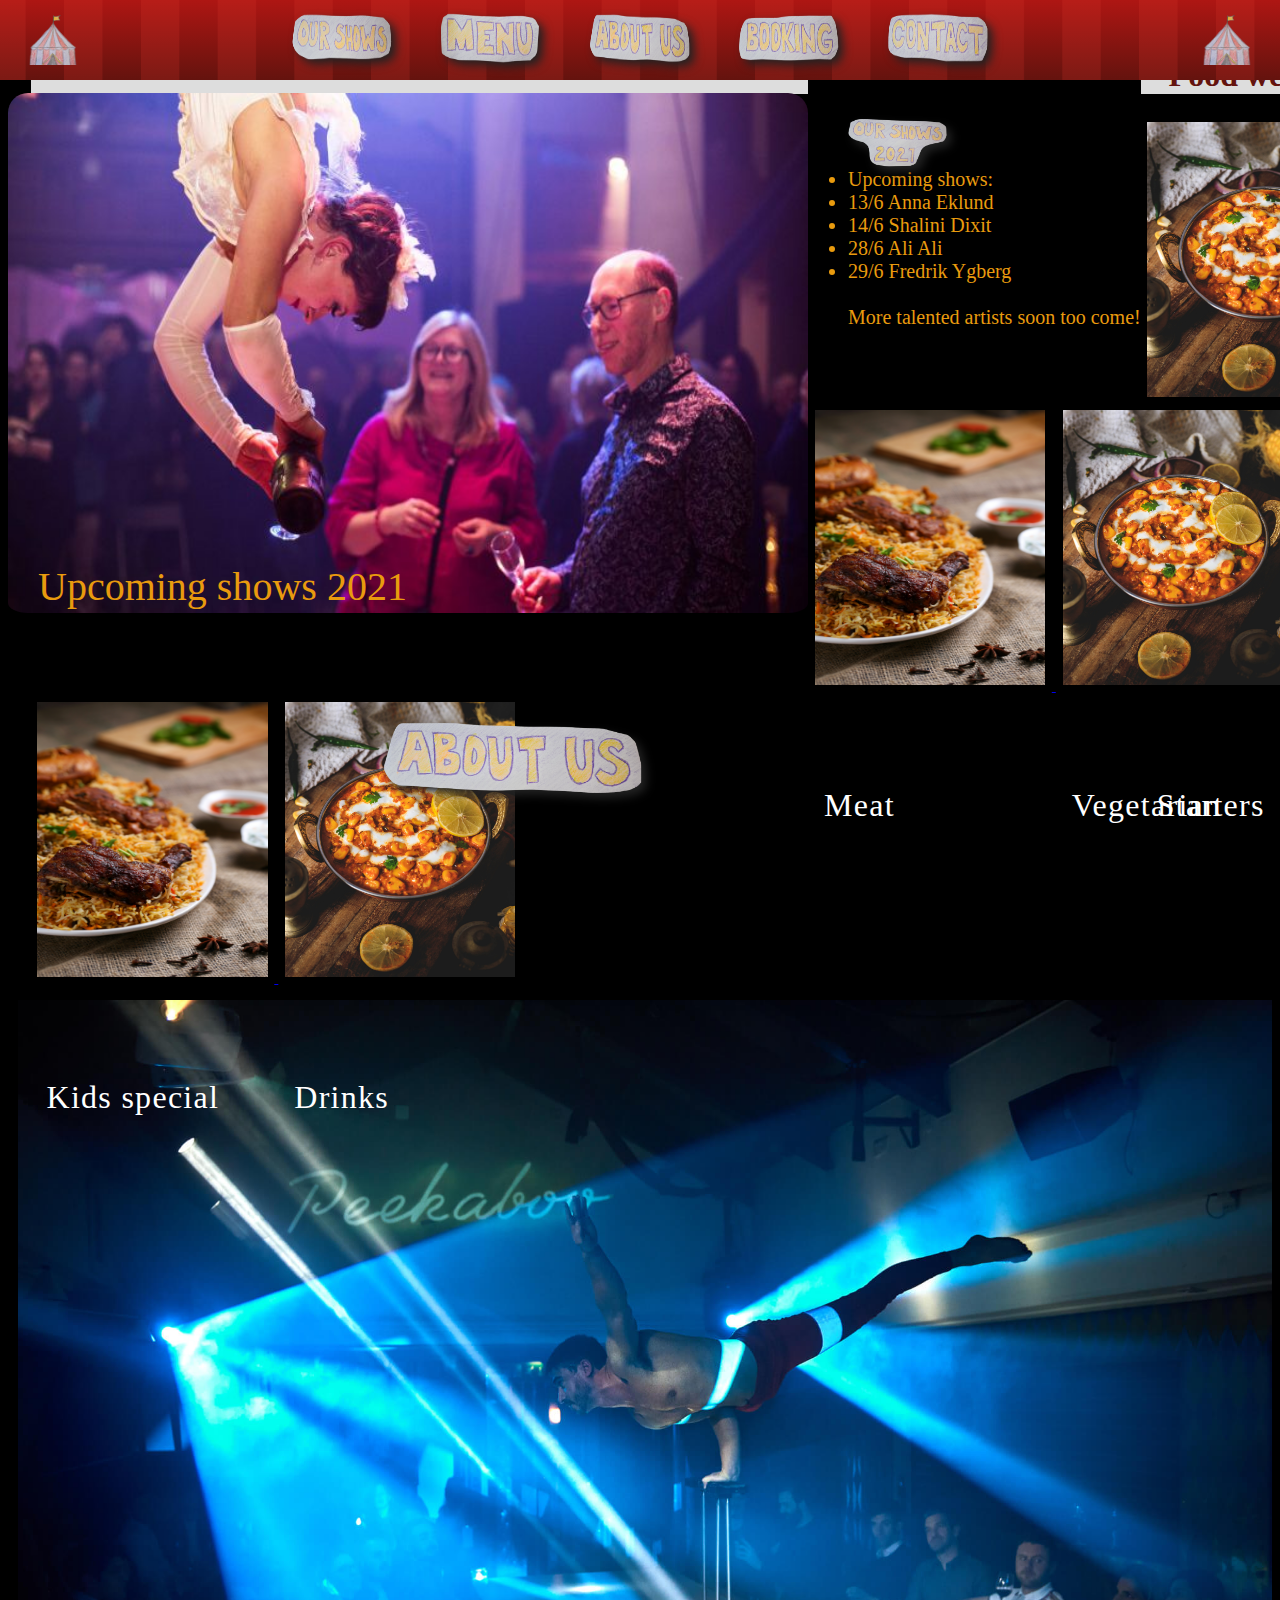
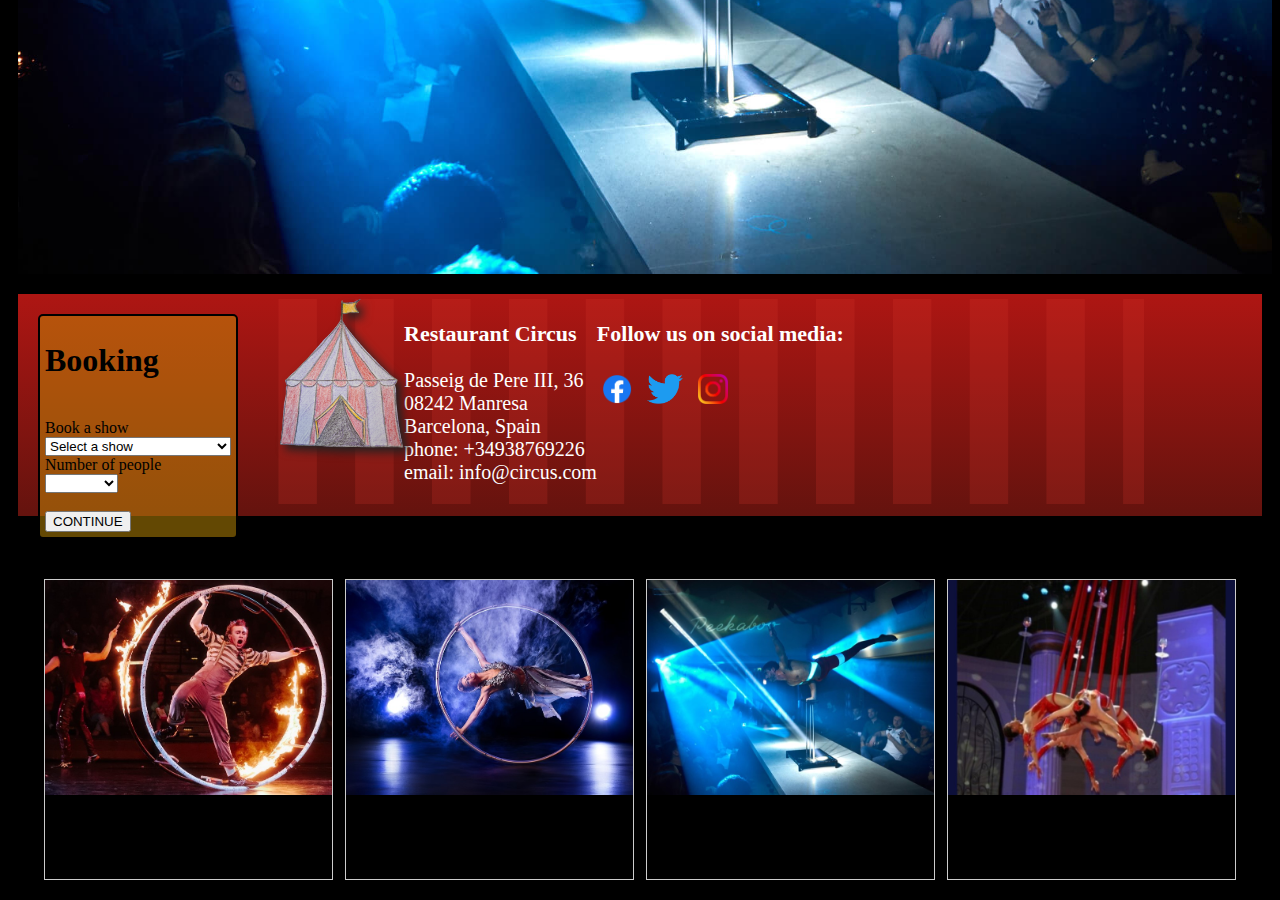
<file: index.html>
<html>

<head>
    <title>Restaurant Circus</title>

    <link rel="stylesheet" href="https://cdn.jsdelivr.net/npm/bootstrap@4.6.0/dist/css/bootstrap.min.css"
        integrity="sha384-B0vP5xmATw1+K9KRQjQERJvTumQW0nPEzvF6L/Z6nronJ3oUOFUFpCjEUQouq2+l" crossorigin="anonymous">
    <link rel="stylesheet" href="./style/order.css">
    <link rel="stylesheet" href="./style/circus.css">

</head>

<body>

    <header class="header background-pattern__wrapper">
        <div class="background-pattern">
            <div class="wrapper-content header__flex">
                <div class="header__logo-wrapper logo_small">
                    <button class="button">
                        <span class="header__logo" aria-label="Home"></span>
                    </button>
                </div>
        
                <div class="nav__wrapper">
                    <ul class="nav__links">
                        
                        <li><a href="#top"><img class='navimg dropshadow' src="./img/txt_img/our_shows-transparant.png"
                                    alt=""></a></li>
                        <li><a href="#menuanchor"><img class='navimg dropshadow'
                                    src="./img/txt_img/menu-transparant.png" alt=""></a></li>
                        <li><a href="#aboutusanchor"><img class='navimg dropshadow about_button'
                                    src="./img/txt_img/about_us-transparant.png" alt=""></a></li>
                        <li><a href="#bookinganchor" class="bmenu"><img class='navimg dropshadow'
                                    src="./img/txt_img/booking-transparant.png" alt=""></a></li>
                        <li><a href="#footeranchor"><img class='navimg dropshadow'
                                    src="./img/txt_img/contact-transparant.png" alt=""></a></li>

                    </ul>
                </div>

                <div class="header__logo-wrapper logo_small">
                    <button class="button">
                        <span class="header__logo" aria-label="Home"></span>
                    </button>
                </div>

            </div>
            
        </div>
    </header>


    <div class="container " id="topcont">
        <div class="row">
            <div class="col-lx col-">
                <div id="ourshows" >
                    <div class="adtext " id="adtext">
                        <p>Upcoming shows 2021</p>
                    </div>
                    <div id="fadeGallery" class=>
                        <img src="./img/wine lady.jpg" class="active" />
                        <img src="./img/white drape lady.jpg" />
                        <img src="./img/girl on drape.jpg" />
                    </div>
                </div>
            </div>
            <div class="col-3 col-2">
                <ul id="showlist">
                    <img class='navimg dropshadow' src="./img/txt_img/our_shows_2021-transparant.png" alt="">
                    <li>Upcoming shows: </li>
                    <li title="The queen of the slackline">13/6 Anna Eklund</li>
                    <li title='The wonder woman of the trapeze'>14/6 Shalini Dixit</li>
                    <li title='Acrobat extraordinaire'>28/6 Ali Ali</li>
                    <li title='Skateboard balance artist'>29/6 Fredrik Ygberg</li><br>
                    More talented artists soon too come!
                </ul>
            </div>
        </div>
    </div> <!-- end of topcont -->


    <a name="menuanchor"></a>
    <div id="menu">
        <div >
            <div class="food_menu_images_wrapper">
                <div class="menu_heading menu_heading_color" >
                    <h1>Food we offer</h1>
                </div>
                <a href="#starter_section" onclick="show_menu()">
                    <div class="food_menu_wrapper">
                        <img src="./img/veg.jpg" alt="" class="food_menu_images">
                        <span class="food_menu_title">Starters</span>
                    </div>
                </a>
                <a href="#meat_section" onclick="show_menu()">
                    <div class="food_menu_wrapper">
                        <img src="./img/meat.jpg" alt="" class="food_menu_images">
                        <span class="food_menu_title">Meat</span>
                    </div>
                </a>
                <a href="#veg_section" onclick="show_menu()">
                    <div class="food_menu_wrapper">
                        <img src="./img/veg.jpg" alt="" class="food_menu_images">
                        <span class="food_menu_title">Vegetarian</span>
                    </div>
                </a>
                <a href="#kid_section" onclick="show_menu()">
                    <div class="food_menu_wrapper">
                        <img src="./img/meat.jpg" alt="" class="food_menu_images">
                        <span class="food_menu_title">Kids special</span>
                    </div>
                </a>

                <a href="#drink_section" onclick="show_menu()">
                    <div class="food_menu_wrapper">
                        <img src="./img/veg.jpg" alt="" class="food_menu_images">
                        <span class="food_menu_title">Drinks</span>
                    </div>
                </a>

            </div>


            <div class="menu_wrapper hide" id="menu_section">
                <div class="menu_heading menu_heading_color" onclick="show_hide_toggle()">
                    <h1>Menu</h1>
                </div>

                <div class="menu_subheading" id="starter_section">
                    <h3>Starters</h3>
                </div>
                <div class="sub_menu_wrapper" id="starter"> </div>


                <div class="menu_subheading" id="meat_section">
                    <h3>Meat</h3>
                </div>
                <div class="sub_menu_wrapper" id="meat"> </div>

                <div class="menu_subheading" id="veg_section">
                    <h3>Vegetarian</h3>
                </div>
                <div class="sub_menu_wrapper" id="veg"> </div>

                <div class="menu_subheading" id="kid_section">
                    <h3>Kids special</h3>
                </div>
                <div class="sub_menu_wrapper" id="kid"> </div>

                <div class="menu_subheading" id="drink_section">
                    <h3>Drinks</h3>
                </div>
                <div class="sub_menu_wrapper" id="drink"> </div>

            </div>

        </div>
    </div> <!-- end of menu -->

    <a name="aboutusanchor"></a>
    <div class="container" id="aboutuscont">
        <div id="aboutus" class="row">
            <div id="abouttop" class="col-xl col-sm" >
                <img class="about_button " id="aboutimg" src="./img/man on table.jpg" alt="">
                <img  id="aboutimg2" class="img2 dropshadow about_button" src="./img/txt_img/about_us-transparant.png" alt="About Us">
            </div>
            <div id="about" style="display:none;" class="col-4 col-4">
                <h1>About Us</h1>
                <p>
                    Restaurant Circus opened in May 2021 by a Ida Krone, a fantastic chef and former circus artist
                    and animal trainer with a burning interest to promote the circus arts. To get the absolute 
                    best of the two worlds we offer exciting and whimsical shows with top artists performing 
                    both traditional circus acts as well as contemporary acts. <br>
                    This is combined with the best foods and drinks to guarantee you a fantastical evening!
                </p>
                <p>
                    <h2>Come, let us entertain you!</h2>
                    
                </p>
            </div>
            <!--
            <div class=" col-3 col-" ><img id="about-ida" class=" .responsive"style="display:none;" src="./img/Friedländer.plakat.9.7.krone.jpg" alt="">
            
            </div>
            -->
        </div> <!-- end of about us -->
    </div>
   
    <a name="bookinganchor"></a>
    <!--Booking-->
    <div id="bookingdiv" class="container bookingbackground">
        <div class="row" style="background-image: url('./img/background.png');">
            <div id="Booking" class="col-">
                <h1>Booking</h1>
                <br />
                <label>Book a show</label><br>
                <select id="mySelect1" onchange="s()">
                    <option selected disabled>Select a show</option>
                    <option>Slackline - Friday 13/6</option>
                    <option>Trapeze - Saturday 14/6</option>
                    <option>Acrobat act - Friday 28/6</option>
                    <option>Skateboard - Saturday 29/6</option>
                </select><br>
                <label>Number of people</label><br>
                <select id="mySelect2">
                    <option selected disabled></option>
                    <option>2 guests</option>
                    <option>3 guests</option>
                    <option>4 guests</option>
                    <option>5 guests</option>
                    <option>6 guests</option>
                </select><br><br>
                <button onclick="v()">CONTINUE</button>
            </div> <!-- end Booking -->

            <!-- Gallery Show -->
            <div class="paddedrow col-sm">
                <div class="responsive">
                    <div class="gallery">
                        <a target="_blank" href="./img/1.jfif">
                            <img class="galleryimg" src="./img/1.jfif" alt="Show 1">
                        </a>
                        <div class="desc" id='1'>Anna Eklund<br>The queen of the slackline<br>Friday 2021-06-13</div>
                    </div>
                </div>

                <div class="responsive">
                    <div class="gallery">
                        <a target="_blank" href="./img/2.jpeg">
                            <img class="galleryimg" src="./img/2.jpeg" alt="Show 2">
                        </a>
                        <div class="desc" id='2'>Shalini Dixit<br>The wonder woman of the trapeze<br>2021-06-14</div>
                    </div>
                </div>

                <div class="responsive">
                    <div class="gallery">
                        <a target="_blank" href="./img/3.jpg">
                            <img class="galleryimg" src="./img/3.jpg" alt="Show 3">
                        </a>
                        <div class="desc" id='3'>Ali Ali<br>Acrobat extraordinaire<br>Friday 2021-06-28</div>
                    </div>
                </div>

                <div class="responsive">
                    <div class="gallery">
                        <a target="_blank" href="./img/4.jpeg">
                            <img class="galleryimg" src="./img/4.jpeg" alt="Show 4">
                        </a>
                        <div class="desc" id='4'>Fredrik Ygberg<br>The amazing skateboard artist<br>2021-06-29</div>
                    </div>
                </div>
            </div>

            <!--BOOKING ENQUIRY-->            
            <div id="BookingEnquiry" style="visibility: hidden; text-align: center;">
                <form  enctype="text/plain" name="myForm" method="post">
                    <h4>MAKE A BOOKING ENQUIRY</h4>                    
                    <input type="email" name="email" placeholder="Enter your email *" required>                 
                    <input type="text" name="Company Name" placeholder="Company Name">                                        
                    <input type="text" name="First Name"  placeholder="First Name *" required>                                       
                    <input type="text" name="Last Name"  placeholder="Last Name *" required>                    
                    <input type="tel" name="phonenumber" min="6" max="15"  placeholder="Mobile Number *" required>                  
                    <textarea name="comments" cols="20" rows="4"  placeholder="Special Requests"></textarea>
                    <br> 
                    <input type="submit">                       
                </form>
            </div>            
    </div> <!-- end bookingdiv row -->  

    <a name="footeranchor"></a>
    <footer class="background-pattern__wrapper">
        <div class="container background-pattern">
            <div class="row">
                <div class="col-sm">
                    <a href="#top">
                        <img class="logotype dropshadow" src="./img/txt_img/logotype-transparant.png"
                            alt="Restaurant Circus">
                    </a>
                </div>
                <div class="col-sm">
                    <p class="heading"> Restaurant Circus</p>
                    <p>
                        Passeig de Pere III, 36 <br>
                        08242 Manresa <br>
                        Barcelona, Spain <br>
                        phone: +34938769226 <br>
                        email: <email>info@circus.com</email>
                    </p>
                </div>

                <div class="col-sm">
                    <p class="heading">Follow us on social media: </p>
                    <p>
                        <a href="https://facebook.com">
                            <img class="social" src="./img/f_logo_RGB-Blue_58.png" alt="Facebook"></a>
                        <a href="https://twitter.com">
                            <img class="social" src="./img/2021 Twitter logo - blue.png" alt="Twitter"></a>
                        <a href="https://instagram.com">
                            <img class="social" src="./img/Instagram_Glyph_Gradient_RGB.png" alt="Instagram"></a>
                    </p>
                </div>

                <div id="map" class="dropshadow col-">
                    <iframe
                        src="https://www.google.com/maps/embed?pb=!1m18!1m12!1m3!1d2977.661393188184!2d1.821665316226076!3d41.72782497923457!2m3!1f0!2f0!3f0!3m2!1i1024!2i768!4f13.1!3m3!1m2!1s0x12a4580d17198c37%3A0xc077e214328b5847!2sRestaurant%20Circus!5e0!3m2!1ssv!2sse!4v1620205427652!5m2!1ssv!2sse"
                        style="border:0;" allowfullscreen="" loading="lazy"></iframe>
                </div>
            </div>
        </div>

    </footer>

    <script src="https://ajax.googleapis.com/ajax/libs/jquery/3.5.1/jquery.min.js"></script>   
    <script src="./script/circus.js"></script>
    <script src="./script/booking.js"></script>

</body>

</html>
</file>
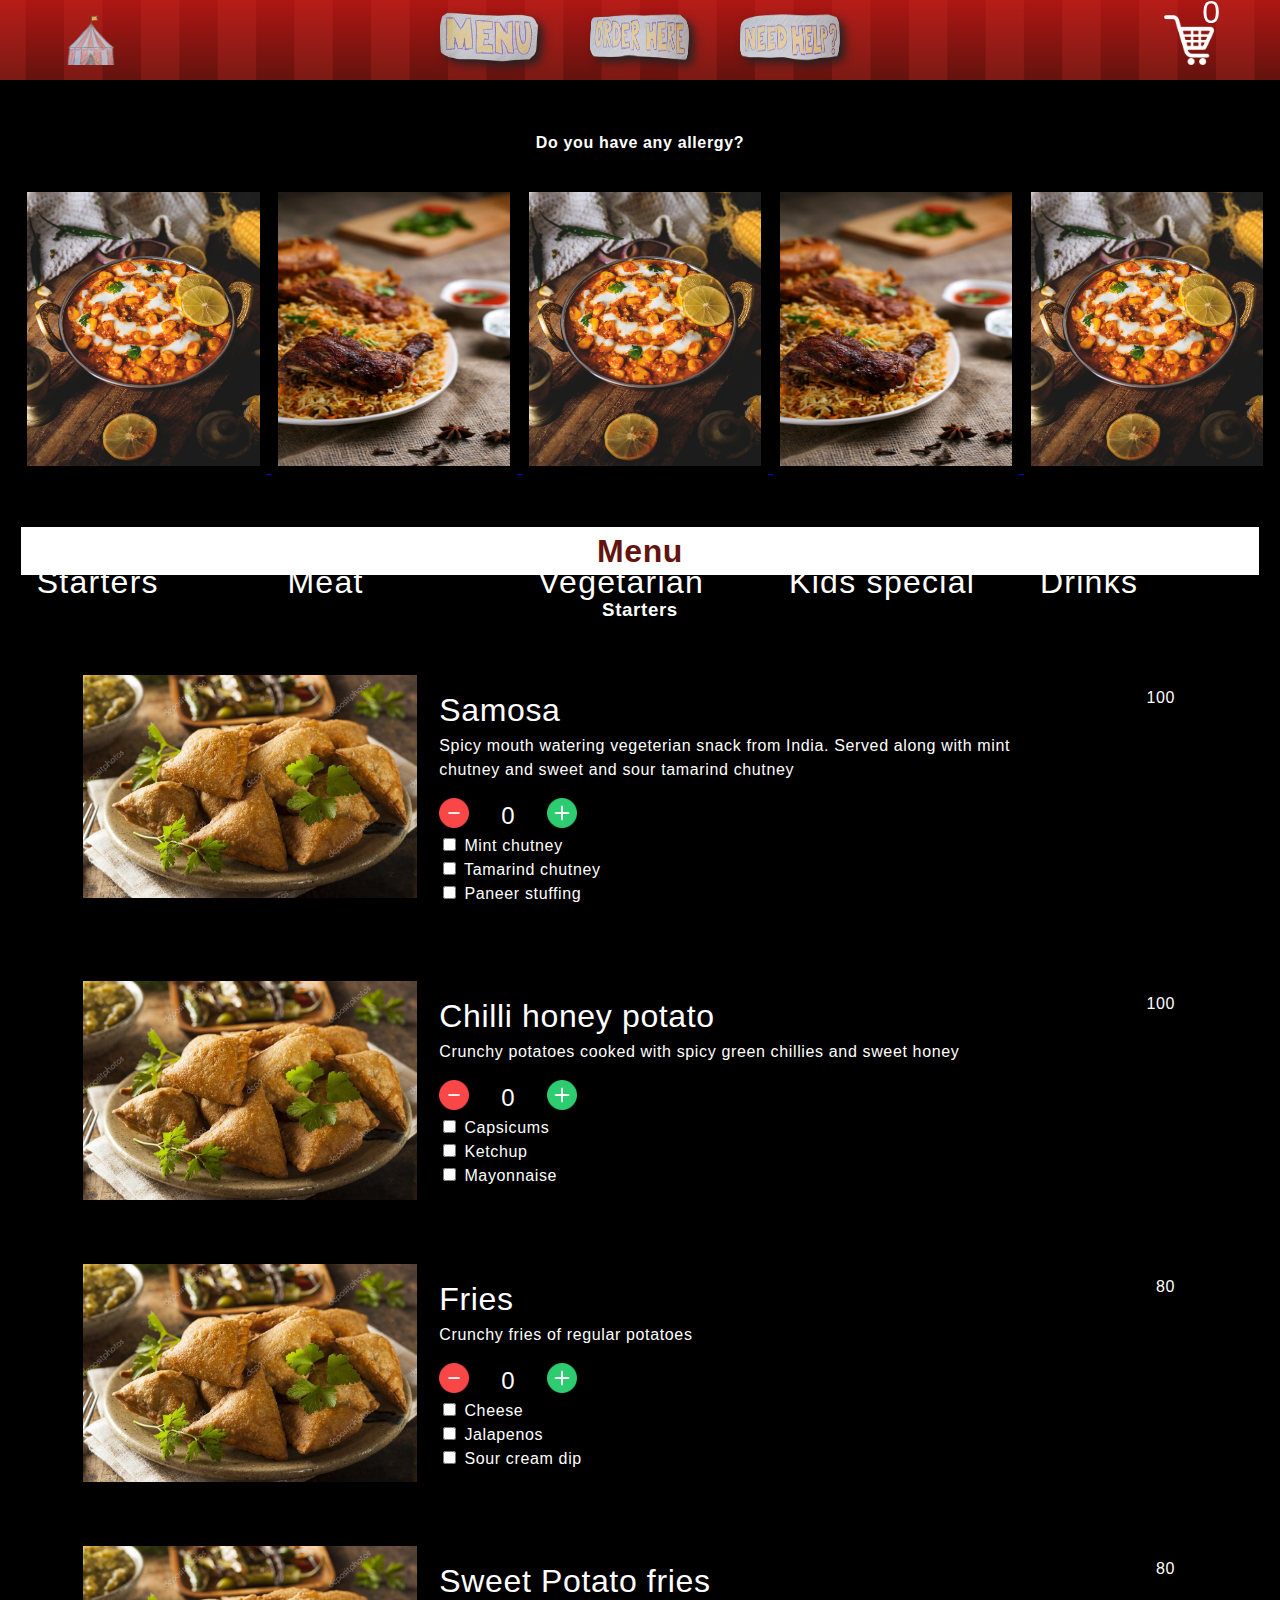
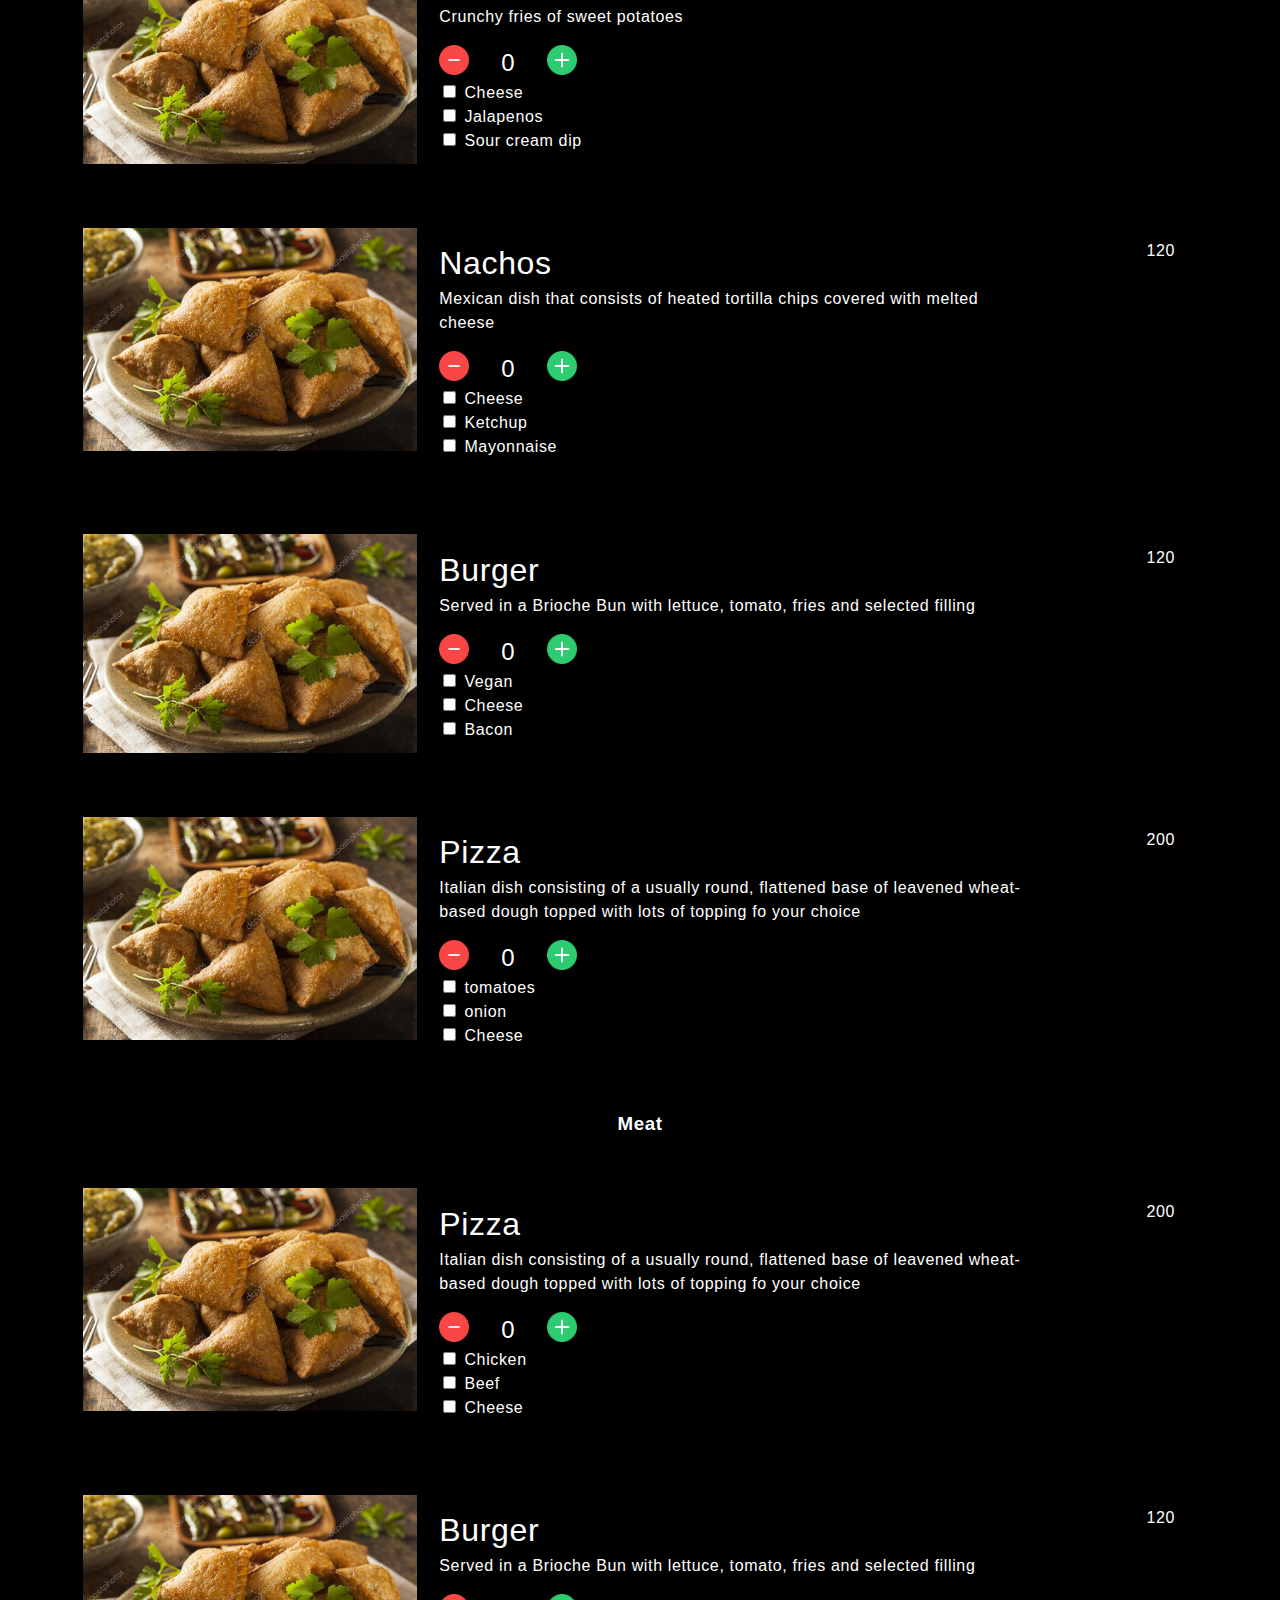
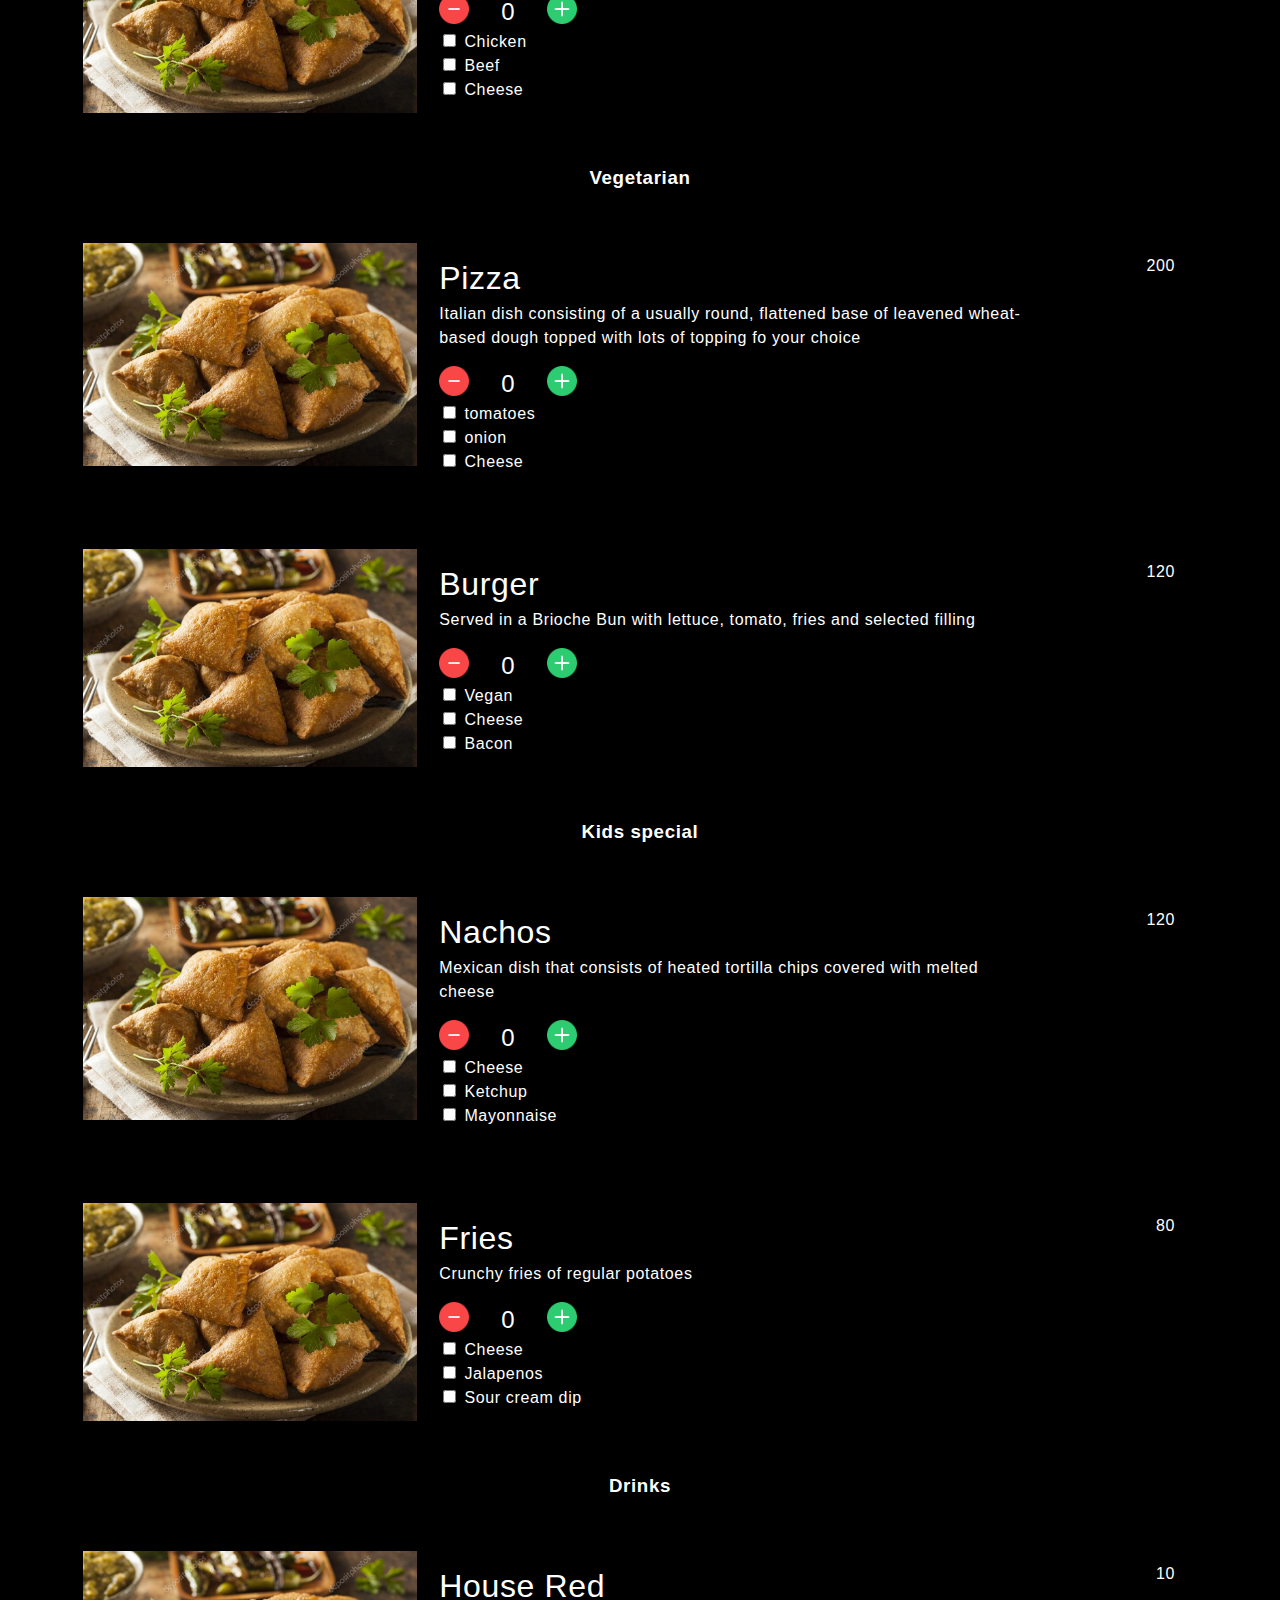
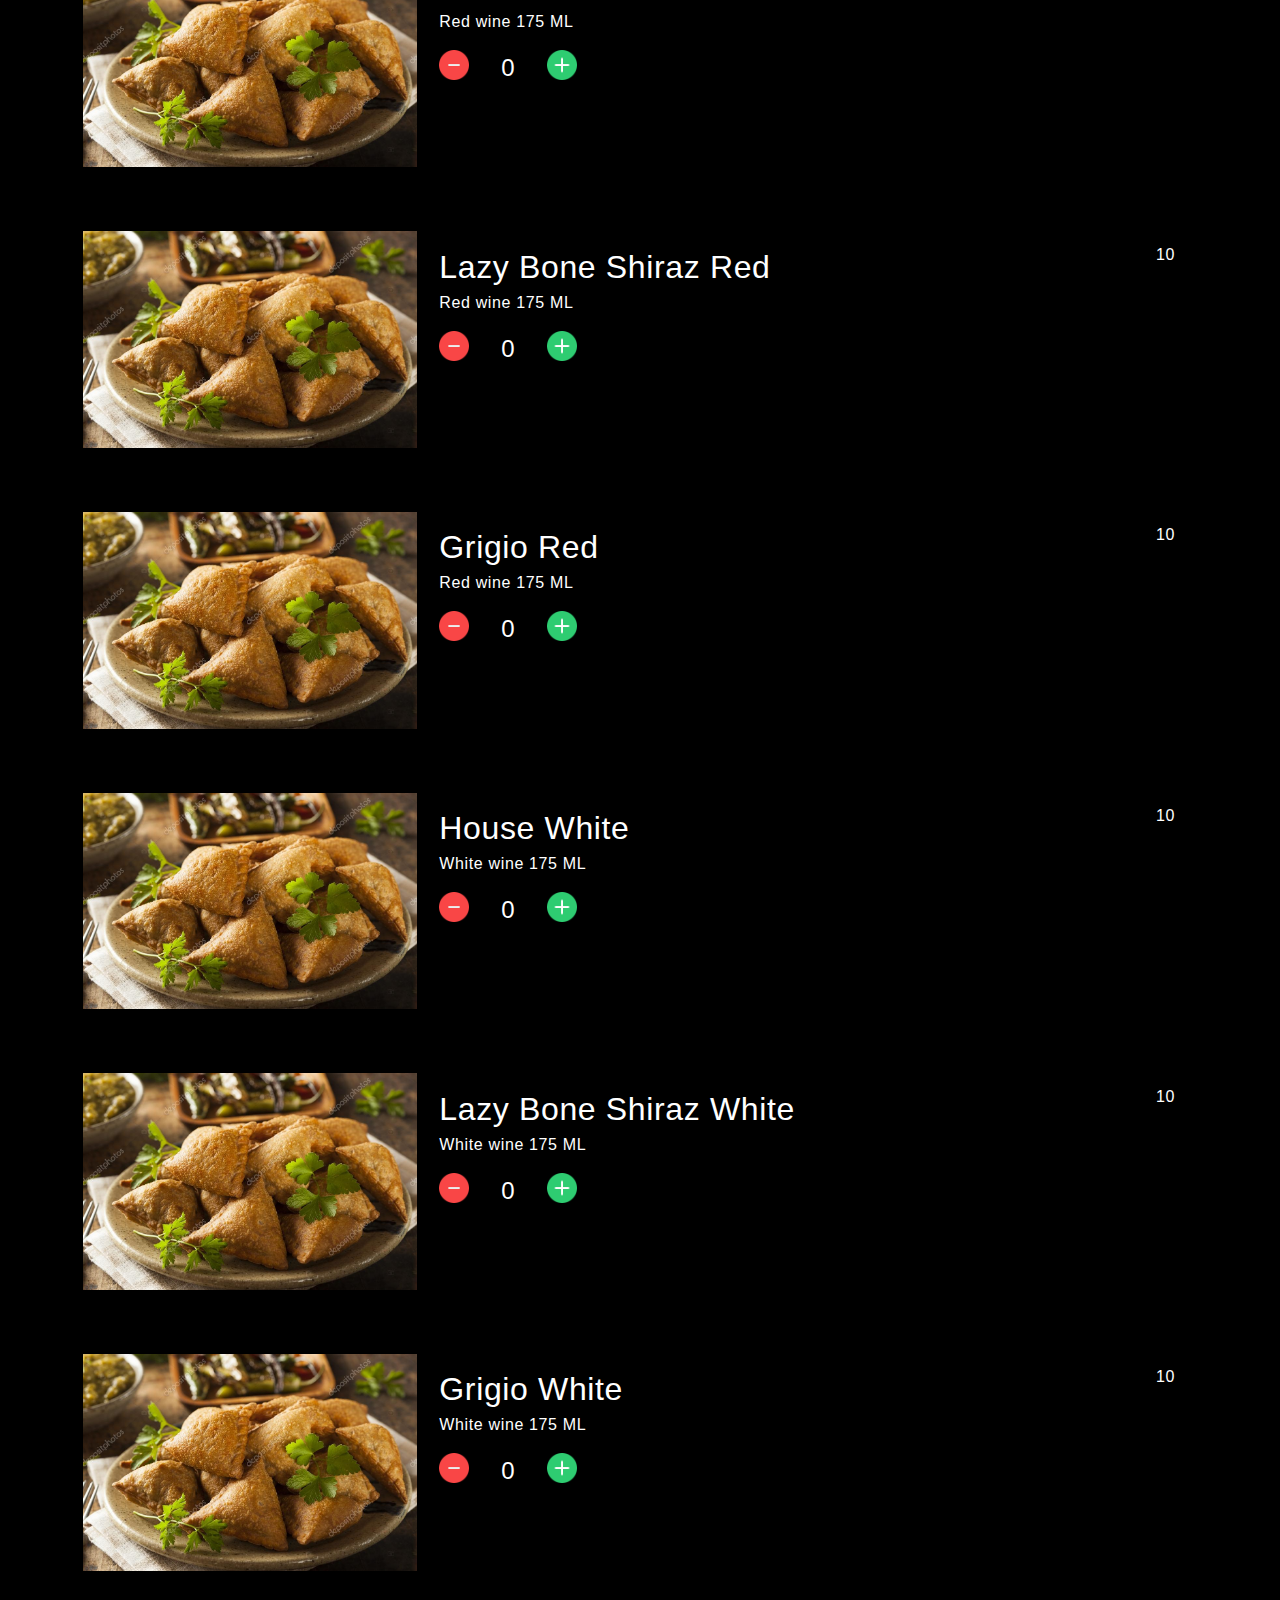
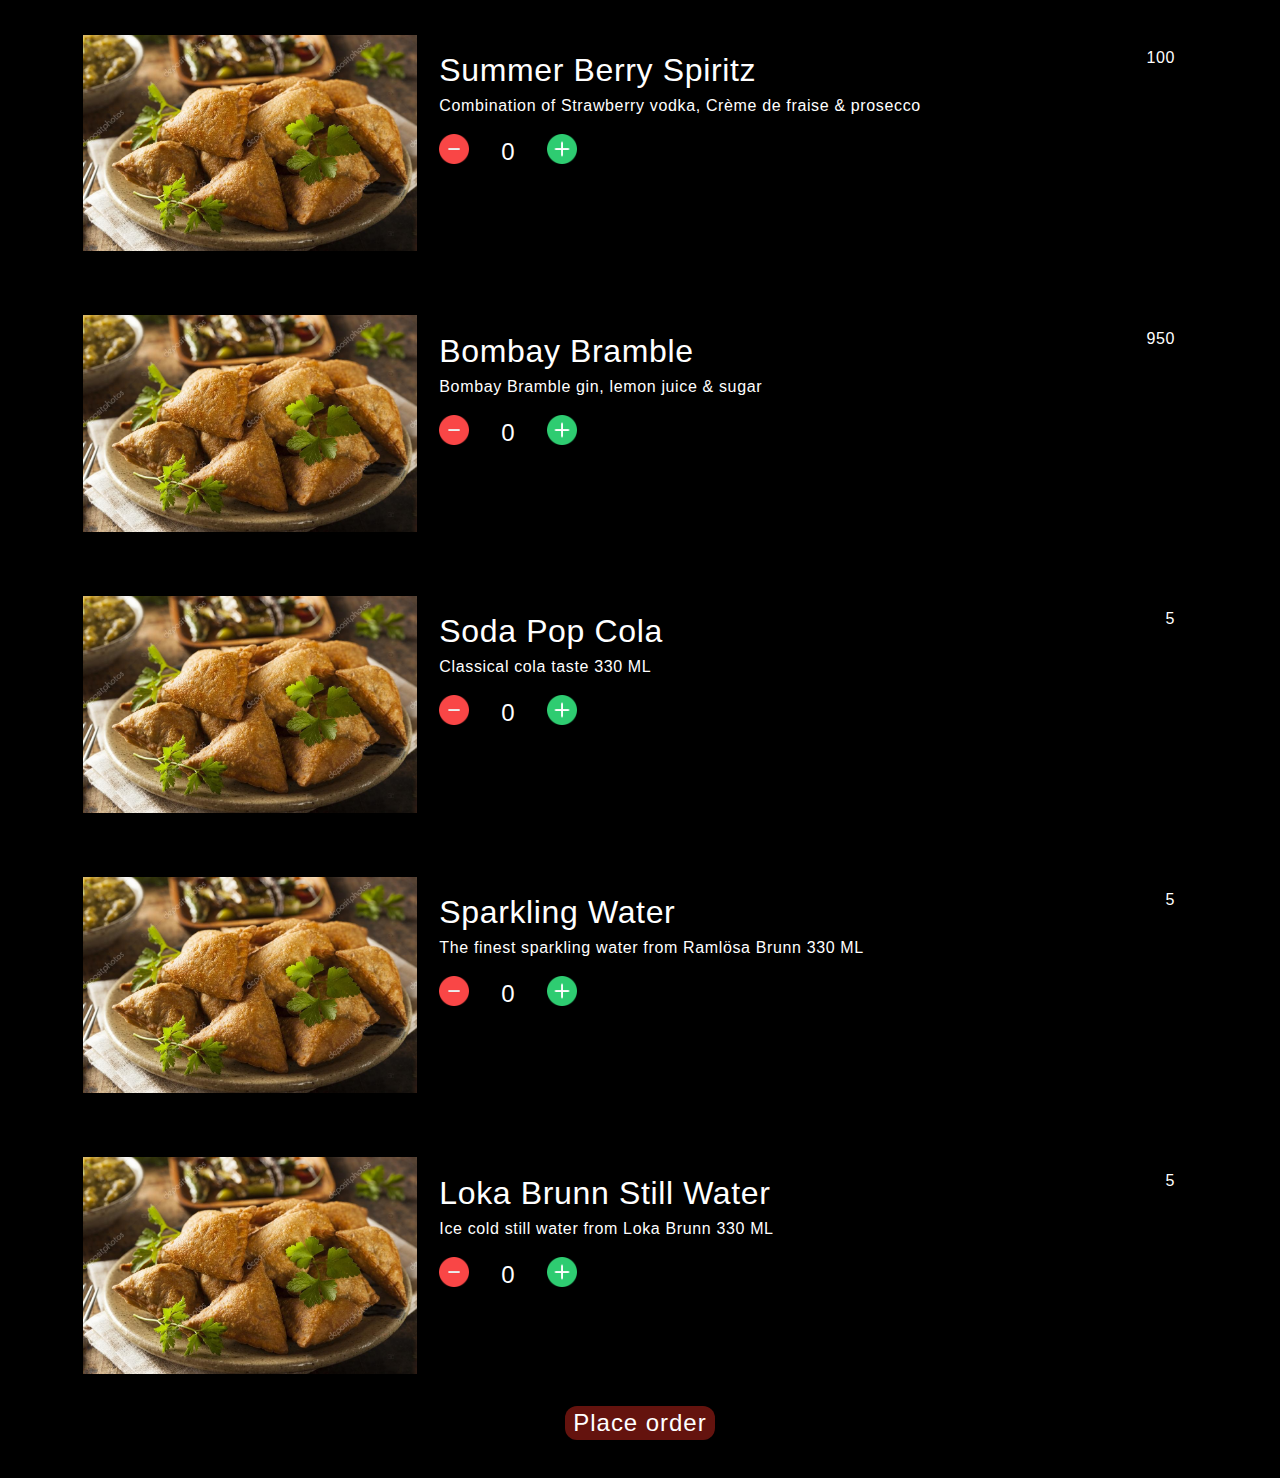
<file: order.html>
<html>

<head>
    <title>Order page</title>
    <link rel="stylesheet" href="https://cdn.jsdelivr.net/npm/bootstrap@4.6.0/dist/css/bootstrap.min.css"
        integrity="sha384-B0vP5xmATw1+K9KRQjQERJvTumQW0nPEzvF6L/Z6nronJ3oUOFUFpCjEUQouq2+l" crossorigin="anonymous">
    <link rel="stylesheet" href="./style/circus.css">
    <link rel="stylesheet" href="./style/order.css">
</head>

<body class="body_wrapper">
    <div>
        <a name='top'></a>
        <header class="header background-pattern__wrapper">
            <div class="background-pattern">
                <div class="wrapper-content header__flex">
                    <div class="header__logo-wrapper">
                        <button class="button">
                            <span class="header__logo" aria-label="Home"></a></span>
                        </button>
                    </div>
                   
                    <div class="nav__wrapper">
                        <ul class="nav__links ">
                            <li><a href="#top"><img class='navimg dropshadow'
                                        src="./img/txt_img/menu-transparant.png" alt=""></a></li>
                            <li><a href="#order_here"><img class='navimg dropshadow'
                                        src="./img/txt_img/order_here-transparant.png" alt=""></a></li>
                            <li><a href="#help2"><img class='navimg dropshadow'
                                        src="./img/txt_img/need_help-transparant.png" alt="" onclick="helpme()"></a>
                            </li>

                        </ul>
                    </div>

                    <div class="header__logo-wrapper">
                        <button class="button">
                            <span class="cart__logo" aria-label="Home"><span id="total" class="cart_amt">
                                    0</span></span>
                        </button>
                    </div>
                </div>
                <div id='callwaiter' role="alert">

                </div>
            </div>
        </header>

        <main class="main_wrapper">
            <div class="banner-heading">
                <h1 class="heading-small">Do you have any allergy?</h1>
            </div>

            <div class="food_menu_images_wrapper">
                <a href="#starter_section">
                    <div class="food_menu_wrapper">
                        <img src="./img/veg.jpg" alt="" class="food_menu_images">
                        <span class="food_menu_title">Starters</span>
                    </div>
                </a>
                <a href="#meat_section">
                    <div class="food_menu_wrapper">
                        <img src="./img/meat.jpg" alt="" class="food_menu_images">
                        <span class="food_menu_title">Meat</span>
                    </div>
                </a>
                <a href="#veg_section">
                    <div class="food_menu_wrapper">
                        <img src="./img/veg.jpg" alt="" class="food_menu_images">
                        <span class="food_menu_title">Vegetarian</span>
                    </div>
                </a>
                <a href="#kid_section">
                    <div class="food_menu_wrapper">
                        <img src="./img/meat.jpg" alt="" class="food_menu_images">
                        <span class="food_menu_title">Kids special</span>
                    </div>
                </a>

                <a href="#drink_section">
                    <div class="food_menu_wrapper">
                        <img src="./img/veg.jpg" alt="" class="food_menu_images">
                        <span class="food_menu_title">Drinks</span>
                    </div>
                </a>

            </div>


            <div class="menu_wrapper">
                <div class="menu_heading" id="menu_section">
                    <h1>Menu</h1>
                </div>

                <div class="menu_subheading" id="starter_section">
                    <h3>Starters</h3>
                </div>
                <div class="sub_menu_wrapper" id="starter"> </div>


                <div class="menu_subheading" id="meat_section">
                    <h3>Meat</h3>
                </div>
                <div class="sub_menu_wrapper" id="meat"> </div>

                <div class="menu_subheading" id="veg_section">
                    <h3>Vegetarian</h3>
                </div>
                <div class="sub_menu_wrapper" id="veg"> </div>

                <div class="menu_subheading" id="kid_section">
                    <h3>Kids special</h3>
                </div>
                <div class="sub_menu_wrapper" id="kid"> </div>

                <div class="menu_subheading" id="drink_section">
                    <h3>Drinks</h3>
                </div>
                <div class="sub_menu_wrapper" id="drink"> </div>

                <div class="place_order" id="order_here">
                    <button class="place_order_text">
                        Place order
                    </button>
                </div>

            </div>


        </main>

        <footer>

        </footer>
    </div>
    <script src="https://ajax.googleapis.com/ajax/libs/jquery/3.5.1/jquery.min.js"></script>
    <script src="./script/order.js"></script>
</body>

</html>
</file>
<file: style/order.css>
.header {
    position: fixed;
    top: 0;
    left: 0;
    width: 100%;
    z-index: 10;
    height: 5rem;
}
 .background-pattern__wrapper {
    background: #AE1613;
    /*background: -webkit-gradient(linear, left top, left bottom, from(#AE1613), to(#64130E));*/
    background: linear-gradient(to bottom, #AE1613, #64130E 100%);
} 

.body_wrapper {
    background-color: #000;
    color: #fff;
    font-family: "Brandon", "Helvetica", "Arial", sans-serif;
    font-size: 1rem;
    letter-spacing: 0.04em;
    line-height: 1.5;
}

.background-pattern {
    background: url(../img/pattern.png);
    background-size: 6vw;
    background-position: center center;
}

.wrapper-content, .nav {
    /*padding: 0 5vw;
    max-width: 1200px;
    margin: 0 auto;*/
    width: 100%;
}

.header__flex {
    display: -webkit-box;
    display: -ms-flexbox;
    display: flex;
    -webkit-box-align: center;
    -ms-flex-align: center;
    align-items: center;
    width: 100%;
    height: 5rem;
    display: flex;
    -webkit-box-pack: center;
    -ms-flex-pack: center;
    justify-content: center;
    width: 100%;
}

.header__logo-wrapper {
    width: 20%;
    text-align: center;
    -webkit-box-pack: center;
    -ms-flex-pack: center;
    justify-content: center;
    display: -webkit-box;
    display: -ms-flexbox;
    display: flex;
    position: relative;
    z-index: 3;
    min-width: 50px;
    min-height: 50px;
}
.logo_small{
 width:10%;
}

.button {
   
    -webkit-appearance: none;
    border: none;
    color: #fff;
    display: inline-block;
    cursor: pointer;
    font-size: 1rem;
    letter-spacing: 0.04em;
    background: transparent;
    padding: 0;
}

.btn_logo{
    background: #AE1613;
}

.header__logo {
    display: block;
    background-image: url(../img/txt_img/logotype-transparant.png);
    background-size: 100%;
    background-repeat: no-repeat;
    width: 50px;
    height: 50px;
}

.help__logo {
    display: block;
    background-image: url(../img/txt_img/help_button-transparant.png);
    background-size: 100%;
    background-repeat: no-repeat;
    width: 50px;
    height: 50px;
}

.cart__logo {
    display: block;
    background-image: url(../img/cart.png);
    background-size: 100%;
    background-repeat: no-repeat;
    width: 50px;
    height: 50px;
    position: relative;
}


.nav__wrapper {
    background: none;
    -webkit-box-orient: horizontal;
    -webkit-box-direction: normal;
    -ms-flex-direction: row;
    flex-direction: row;
    width: 100%;
    position: static;
    top: auto;
    height: auto;
    opacity: 1;
    -webkit-transform: none;
    transform: none;
}

.nav ul {
    list-style-type: none;
    padding: 0;
}

.nav__links {
    width: 100%;
    display: -webkit-box;
    display: -ms-flexbox;
    display: flex;
    -webkit-box-align: center;
    -ms-flex-align: center;
    align-items: center;
    text-align: center;
    -webkit-box-pack: end;
    -ms-flex-pack: end;
    justify-content: center;
}


.nav__links li a {
    text-decoration: none;
    font-size: 1rem;
    color: #fff;
}

.nav__wrapper ul {
    display: block;
    list-style-type: disc;
    margin-block-start: 1em;
    margin-block-end: 1em;
    margin-inline-start: 0px;
    margin-inline-end: 0px;
    padding-inline-start: 0px;
}

.nav__links li{
    display: inline-block;
    margin-bottom: 0;
    margin: 0 calc(28px * 0.8);
    padding:0;
}

a {

    cursor: pointer;
}

.help{
    display: block;
    padding-top: 1vw;
    color: #fff;
}

.banner-heading {
    color: #fff;
    text-align: center;
    padding: calc(7px * 1.4) 14px 7px;
    padding-top: 3rem;
    
}

.heading-small{
    font-size: 1rem;

}

.main_wrapper {
    padding-top: 4rem;
}

.food_menu_images_wrapper{
    padding:1%;
    width:110%;
}
.food_menu_wrapper{
    display: inline;
    position: relative;
}

.food_menu_images{
    background-size: 100%;
    background-repeat: no-repeat;
    width: 18%;
    height: 18rem;
    padding: 0.5%;
    cursor: pointer;
    
}


.food_menu_title{
    color: #fff;
    font-size: 2rem;
    letter-spacing: 0.04em;
    background: transparent;
    position: absolute;
    bottom: -130px;
    left: 16px;

}

.menu_wrapper{
    padding: 1%;

}

.menu_heading{
    
    color: #64130E;
    text-align: center;
    background-color: #fff;
}

.menu_subheading{
    text-align: center;

}

.sub_menu_wrapper{
    padding-inline-start: 5%;
    padding-inline-end:5%;
}

.sub_menu_item_wrapper{
    width:100%;
    position: relative;
    text-align: center;
    display: flex;
    padding-block: 2rem;
}

.sub_menu_item_img{
    background-image: url(../img/samosas.jpeg);
    background-size: 100%;
    background-repeat: no-repeat;
    width: 30%;
  
}

.sub_menu_item_details_wrapper{
    padding:1% 2% ;
    width: 70%;
   
}

.sub_menu_name_price_wrapper{
    text-align: left;
}

.sub_menu_item_name{
    display: inline;
    font-size: 2rem;
}
.sub_menu_item_desc{
    width:80%;
    text-align: left;

}
.sub_menu_item_price{
    display: inline;
    float: right;
}
.sub_menu_item_qty_wrapper{
display: flex;
padding-top: 1rem;
}
.plus{
    display: block;
    background-image: url(../img/plus.png);
    background-size: 100%;
    background-repeat: no-repeat;
    width: 30px;
    height: 30px;
}
.minus{
    display: block;
    background-image: url(../img/minus.png);
    background-size: 100%;
    background-repeat: no-repeat;
    width: 30px;
    height: 30px;
}
.qty{
    font-size: 1.5rem;
    padding: 0 2rem;
}

.sub_menu_item_ingredients{
    min-height: 4.4rem;
}

.form-check {
    text-align: left;
}



:target::before {
    content: "";
    display: block;
    height: 5rem; /* fixed header height*/
    margin: -5rem 0 0;  /*negative fixed header height */
    
  }
  #menu_section.menu_heading::before{
      background-color: black;
  }

/*
  h2{
      font-size: 1rem;
  }*/

  .cart_amt{
    position: absolute;
    top: -1.3rem;
    right: -1.3rem;
    font-size: 2rem;
    width: 2rem;
    text-align: left;
  }

  .place_order{
    width: 100%;
    justify-content: center;
    -webkit-box-pack: center;
    -ms-flex-pack: center;
    display: -webkit-box;
    display: -ms-flexbox;
    
  }

  .place_order_text{
    background-color: #64130E;
    color: white;
    font-size: 1.5rem;
    -webkit-appearance: none;
    border: none;
    display: inline-block;
    cursor: pointer;
    letter-spacing: 0.04em;
    border-radius: 12px;
    padding: 0.2rem 0.5rem;
  }
  
  .sub_menu_item_img_size{
      min-width: 15rem;
      max-height:12rem;
      width: 15rem;
      height: 12rem;
  }

  .menu_heading_color{
      background-color: #ddd;
  }

  .hide{
      display: none;
  }
</file>
<file: style/circus.css>
body{
  background-color: #000;
  z-index: 1;
}

:target::before {
  content: "";
  display: block;
  height: 60px; 
  margin: -60px 0 0; 
}

#navbar {
  z-index: 10;
  background: url(../img/pattern.png);
  background-size: 6vw;
  background-position: center center;
  background: #AE1613;
  background: linear-gradient(to bottom, #AE1613, #64130E 100%);
  
  transition: height 0.66s ease-out;
}


[class*="col-"] {
  float: left;
  
}

#aboutuscont{
  overflow: hidden;
  margin-left: 0px !important;
  padding-left: 0px !important;
  width: 100%;
  height: 100%;
  
}


#navbar a {
  float: left;
  display: block;
 
  padding-right: 30px;
  padding-bottom: 12px;
  padding-top: 5px;
}

#navbar a:hover {
  background-color: #64130E;
}

.navimg{
  height: 50px;
  width: 100px;
}

.logo{
  padding-left: 10px;
  width: 50px;
}

.navbar{
  display: inline-block;
  padding-right: 20px;
  padding-bottom: 10px;
}

.navstick {
  position: fixed;
  top: 0;
  width: 100%;
}



#fadeGallery{
  overflow: hidden;
  padding-top: 70px;
  padding-left: 0px;
 
  width:800px; 
  height:600px; 
  
}

#fadeGallery img{
  padding-bottom: 10px;
  border-radius: 20px;
  width:100%; 
  height:100%;
}

#fadeGallery img.active{
  display:block;
}

#adtext{
  z-index: 3;
  margin-top: 500px;
  margin-left: 30px;
  position: absolute;
  font-size: 40px;
  color: rgb(233, 155, 14);
}

#menu{
  padding-left: 10px;
  width: auto;
  height: auto;
  color: rgb(233, 155, 14);
}

#aboutus{
  margin-right: 0;
  padding-left: 10px; 
  width:100%;
  height:100%;
}

#aboutimg{
  padding-bottom: 10px; 
  width:100%; 
  height:100%;
  
}

#about-ida {
  height:50%;
  width: 90%;
}

#topcont{
  margin: 0px;
  padding-top: 15px;
}

#showlist{
  background-color: #000;
  padding-top: 75px;
  color: rgb(233, 155, 14);
  font-size: 20px;
}

#showlist li:hover{
  color: blueviolet;
}

.dropshadow {  
  /* this class is used to make a png img with transparant background get a shadow effect
  that follows the shape. (Can be used on ordinary square pictures as well.) */
  filter: drop-shadow(5px 5px 5px #222);
}

#about {
  font-family: Garamond, serif;
  text-decoration: none;
  font-weight: bold;
  font-size: 20px;
  color: rgb(233, 155, 14);
}

  /*footer*/

footer {    
      /*background-color: black;*/
      display: block;
      font-family: Garamond, serif;
      text-decoration: none;
      font-size: 20px;
      color: white;
      padding-right: 30px;
      padding-bottom: 12px;
      padding-top: 5px;  
  }
  
  footer div {
      display: inline-block;
  }
  
  footer .logotype {
      height: 150px;
      padding-left: 20px;
  }
  
  footer .heading {
      font-size: 22px;
      font-weight: bold;
  }
  
  footer .social {
      height:40px;
      padding:5px;
  }
  
  footer div#map {
    height: 150px;
    width: 300px;
    padding: 10px;
  }
  
  
  #showtext{ /* using display: none so toggle will show it on the first time*/
    display: none;
    z-index: 1;
}

.img2 { 
  position:absolute; 
  top: 80%; 
  left: 30%;
  height: 75px;
  z-index: 0; 
}

.center {
  display: block;
  margin-left: auto;
  margin-right: auto;
  width: 50%;
}


/*------ CSS for booking - start  ------*/

#bookingdiv {   
  margin:10px;
}
 /*Gallery*/
  div.gallery {
    border: 1px solid #ccc;
  }
  
div.gallery:hover {
    border: 1px solid #777;
  }
  
div.gallery img {
    width: 100%;
    height: auto;
  }

.galleryimg {
  width: 600;
  height: 400;
}
  
div.desc {
    padding: 15px;
    text-align: center;
  }
  
* {
    box-sizing: border-box;
  }
/*   
  .row::after {
    content: "";
    clear: both;
    display: table;
  } */

.responsive {
    padding: 0 6px;
    float: left;
    width: 24.99999%;
  }
  
@media only screen and (max-width: 700px) {
    .responsive {
      width: 49.99999%;
      margin: 6px 0;
    }



  }
  
@media only screen and (max-width: 500px) {
    .responsive {
      width: 100%;
    }
  }
  
.clearfix:after {
    content: "";
    display: table;
    clear: both;
}
/* Booking style */

.paddedrow{
    padding: 20px; 
   
}

#Booking {
    padding: 5px; 
    float:left ;
    background-color:rgba(197, 143, 6, 0.5);
    margin: 20px;
    border: 2px solid;
    border-radius: 5px;
}
/*---------BookingEnquiry---------*/

#BookingEnquiry {
    position:fixed;
    width: 500;
    height: 590;
    border: 2px solid;
    background-color: rgba(232, 227, 248, 0.9);
    top:10%; 
    left: 20%;
    right:50%;
    border-radius: 5%;  
    display: block; 
}

/* BookingPage */
#BookingPage {
  height: 75%;
} 

/* form  */
form input[placeholder],textarea { /* Selects all input with a target placeholder except input type="submit"*/
    padding: 10px;
    margin: 4px;
    width: 300px;
  
    }
</file>
